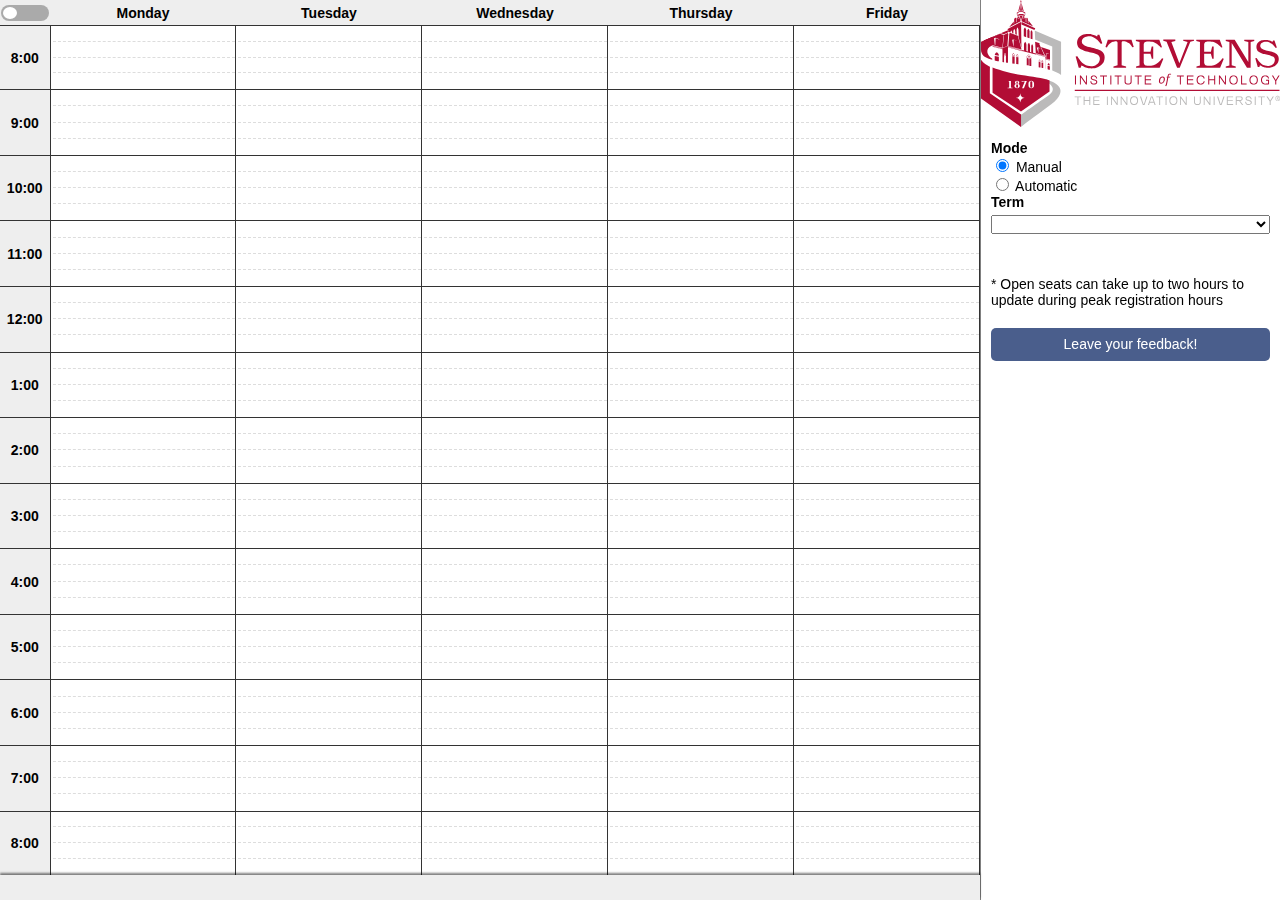
<file: index.html>
<!doctype html><meta charset=utf-8><meta name=description content="Course Scheduler for Stevens Institute of Technology. Create, save, share, and export all your schedule combinations."><script defer src="./min.js?v=0.11.3"></script><link rel=stylesheet href="style.min.css?v=0.11.3"><link rel=stylesheet href="style_dark.min.css?v=0.11.3"><div id=loading>Loading Pure Awesomeness...</div><div id=cors style=display:none></div><div id=main style=display:none><div class=left><div id=noSchedWrapper style=display:none><div id=noSchedAlign><div id=noSched><span>No schedules available without conflict.</span><br><span>Press Esc to de-select course, or enter Manual Mode.</span><br><span>Unlocking some sections might resolve the issue.</span></div></div></div><div id=weekTableHeadWrapper><table id=weekTableHead><thead><tr id=schedThead><th class=time><label id=switch><input onclick=change_style(this) type=checkbox id=styleSlider>
<span class="slider round"></span></label></table></div><div id=weekTableWrapper><table id=weekTable><tbody id=schedTbody></table></div></div><div class=rightWrapper><img id=logo style=width:100%><div class=right><span class=title>Mode</span><br><input id=Manual name=mode type=radio value=Manual onchange=app.fillSearch(this),app.autoConstruct(app.selected.concat(app.courses[app.course])).get(0),app.fillSchedule() checked> Manual<br><input id=Automatic name=mode type=radio value=Automatic onchange=app.fillSearch(this),app.autoConstruct(app.selected.concat(app.courses[app.course])).get(0),app.fillSchedule()> Automatic<br><div id=autoBar style=display:none style=width:100%><input id=Range oninput=app.fillSchedule(this) type=range min=0 max=0 style=width:66%>
<button id=nextButton style=width:30%;float:right></button></div><span class=title>Term</span>
<select onchange=app.changedTerm(!1,this) id=termSelect><option value selected hidden disabled></select><div id=coursesBox style=display:none><span class=title>Courses</span>
<input id=searchBox oninput=app.hideSearch() placeholder="Search for a course..." style=width:100%>
<select id=selectBox onchange="app.course===null?app.autoConstruct(app.selected).get(app.course_list_selection,!0):app.courses[app.course].locked=!1,app.fillSchedule()" size=25><option value selected disabled hidden>default</select>
<input id=closedCheck onclick=app.hideSearch(this),app.fillSchedule(this) type=checkbox> Closed<br><span id=escTip class=hint>*Press esc to cancel selection</span><br><br><div><span class=title>Total Credits:</span>
<span id=credits></span><br><br></div><span class=title>Notes:</span>
<textarea id=notes onkeyup=app.updateNotes(this)></textarea><div id=webWrapper style=display:none><span class=title>Web Classes</span><div class=selectedList id=web></div></div></div><div id=loadingCourses></div><br><br>* Open seats can take up to two hours to update during peak registration hours<div id=feedback></div></div></div><div class=footer><div id=saves></div><div class=floatRight><div id=marker-save class=option style=display:none onclick=app.save()>Save</div><div id=marker-discard class=option style=display:none onclick=app.discard()>Discard Changes</div><div id=marker-saveAsNew class=option style=display:none onclick=app.saveNew()>Save as New</div><div id=marker-delete class=option style=display:none onclick=app.deleteSchedule()>Delete</div><div id=marker-export class=option style=display:none onclick=app.showExport()>Export</div><div id=marker-new class=option style=display:none onclick=app.clear()>New</div></div></div><div id=export class=export style=display:none name=export onclick="window.event.target===this&&(this.style.display='none')"><div class=wrapper>Share link:<br><input id=export-link><br><br>Course List:<br><textarea id=export-text></textarea></div></div><div id=description class=description style=display:none name=description onclick="window.event.target===this&&(this.style.display='none')"><div class=wrapper><strong id=description-strong></strong><br><br><span id=description-fetch>Fetching description...</span>
<span id=description-show style=white-space:pre-wrap></span></div></div></div>
</file>
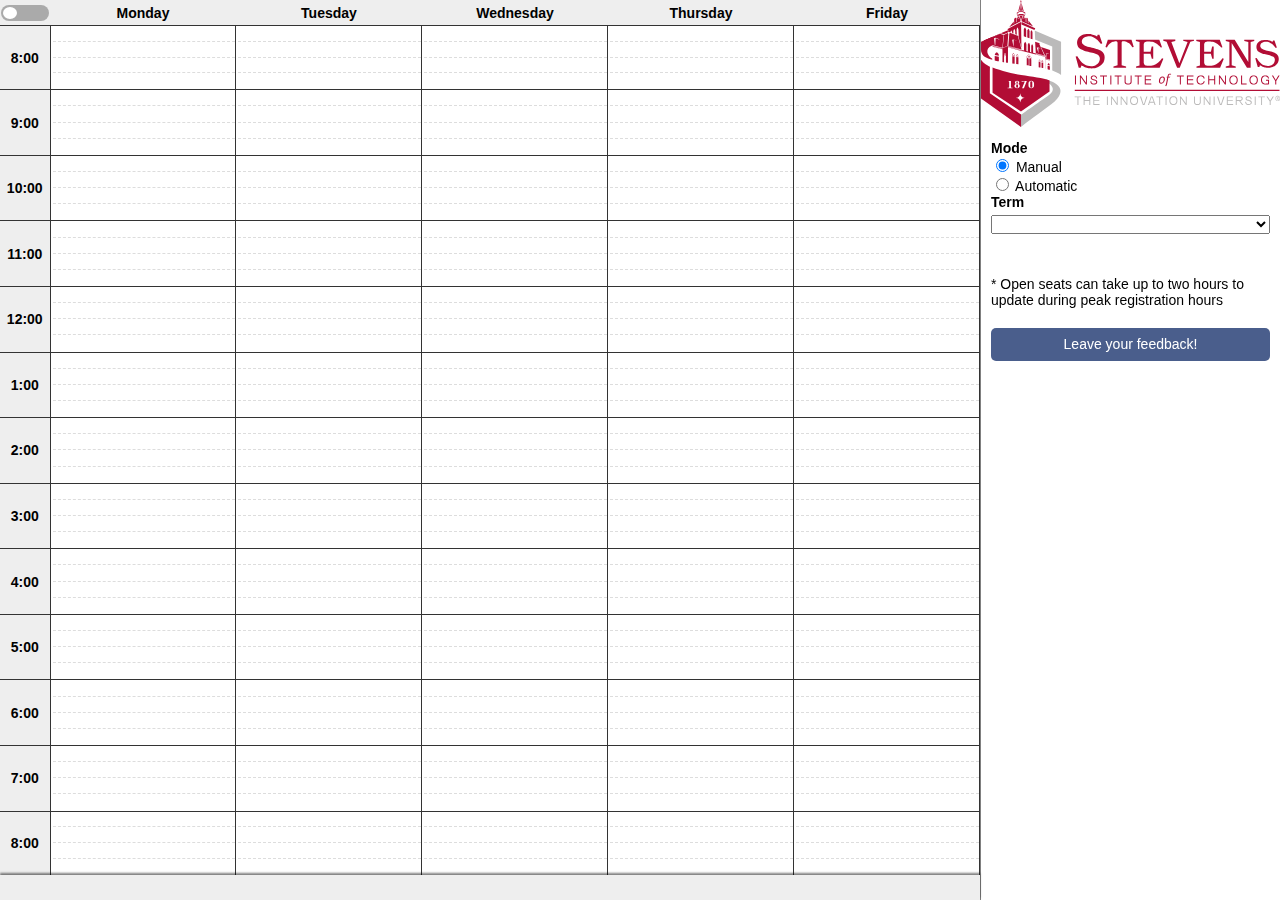
<file: index_source.html>
<!DOCTYPE html>
<html>
  <head>
	
    <meta charset="utf-8">
    <meta name="description" content="Course Scheduler for Stevens Institute of Technology. Create, save, share, and export all your schedule combinations.">
    <script defer type="text/javascript" src="./min.js?v=0.11.3" charset="utf-8"></script>
    
    <!-- minified into min.js
    <script defer type="text/javascript" src="./GA.js?v=0.8.1" charset="utf-8"></script>
    <script defer type="text/javascript" src="./config.js?v=0.8.1" charset="utf-8"></script>
    <script defer type="text/javascript" src="./index.js?v=0.8.1" charset="utf-8"></script>
    <script defer type="text/javascript" src="./librequests.js?v=0.8.1" charset="utf-8"></script>
    <script defer type="text/javascript" src="./init.js?v=0.8.1" charset="utf-8"></script>
    <script defer type="text/javascript" src="./apputil.js?v=0.8.1" charset="utf-8"></script>
    <script defer type="text/javascript" src="./UIschedule.js?v=0.8.1" charset="utf-8"></script>
    <script defer type="text/javascript" src="./UIright.js?v=0.8.1" charset="utf-8"></script>
    <script defer type="text/javascript" src="./UIsavebar.js?v=0.8.1" charset="utf-8"></script>
    <script defer type="text/javascript" src="./selectionLogic.js?v=0.8.1" charset="utf-8"></script>
    <script defer type="text/javascript" src="./mounted.js?v=0.8.1" charset="utf-8"></script>
    -->
    
    <link rel="stylesheet" href="style.min.css?v=0.11.3">
    <link rel="stylesheet" href="style_dark.min.css?v=0.11.3">
  </head>
  <body>
    <div id="loading">
      Loading Pure Awesomeness...
    </div>
    
    <div id="cors" style="display:none;">
      <!-- message is set in index.js -->
    </div>

    <div id="main" style="display:none;">
      <div class="left">
	<div id="noSchedWrapper" style="display:none;">
	  <div id="noSchedAlign">
	    <div id="noSched">
	      <span>No schedules available without conflict.</span>
	      <br>
	      <span>Press Esc to de-select course, or enter Manual Mode.</span>
	      <br>
	      <span>Unlocking some sections might resolve the issue.</span>
	    </div>
	  </div>
	</div>
	<div id="weekTableHeadWrapper">
	  <table id="weekTableHead">
            <thead>
              <tr id="schedThead">
		<th class="time">
		  <label id="switch">
		    <input onclick="change_style(this);" type="checkbox" id="styleSlider">
		    <span class="slider round"></span>
		  </label>
		</th>
		<!--
		    <th for="day in daylist(false)" text="day"></th>
		    -->
              </tr>
            </thead>
	  </table>
	</div>
	<div id="weekTableWrapper">
	  <table id="weekTable">
            <tbody id="schedTbody">
	      <!--
		  <tr for="hour in [8, 9, 10, 11, 12, 13, 14, 15, 16, 17, 18, 19, 20]">
		    <td text="((hour - 1) % 12 + 1) + ':00'" class="time"></td>
		    <td for="day in daylist(true)" class="block">
                      <div class="wrapper">
			<div class="wrapperInternal" data-hour="hour" data-day="day">
			</div>
			<div></div>                               
			<div></div>                               
                      </div>
		    </td>
		  </tr>
		  -->
            </tbody>
	  </table>
	</div>
      </div>

      <div class="rightWrapper">
	<img id="logo" style="width:100%"/> <!-- src is set in config.js -->
	<div class="right">
	  <span class="title">Mode</span>
	  <br>
	  <input id="Manual" name="mode" type="radio" value="Manual" onchange="app.fillSearch(this); app.autoConstruct(app.selected.concat(app.courses[app.course])).get(0); app.fillSchedule();" checked="checked"> Manual
	  <br>
	  <input id="Automatic" name="mode" type="radio" value="Automatic" onchange="app.fillSearch(this); app.autoConstruct(app.selected.concat(app.courses[app.course])).get(0); app.fillSchedule();"> Automatic
	  <br>
	  <div id="autoBar" style="display:none;" style="width: 100%;">
	    <input id="Range" oninput="app.fillSchedule(this);" type="range" min="0" max="0" style="width: 66%;">
	    <button id="nextButton" style="width: 30%;float: right;"></button>
	  </div>
	  <span class="title">Term</span>
	  <select onchange="app.changedTerm(false, this)" id="termSelect">
	    <option value="" selected hidden disabled></option>
	    <!--
		<option for="term in terms" value="term" text="term.title"></option>
		-->
	  </select>
	  <div id="coursesBox" style="display:none;">
            <span class="title">Courses</span>
            <input id="searchBox" oninput="app.hideSearch()" placeholder="Search for a course..." style="width: 100%;">
            <select id="selectBox" onchange="if(app.course===null){app.autoConstruct(app.selected).get(app.course_list_selection, true);}else{app.courses[app.course].locked=false;};app.fillSchedule();" size="25">
	      <option value="" selected disabled hidden>default</option>
	      <!-- options are filled in automatically -->
            </select>
            <input id="closedCheck" onclick="app.hideSearch(this); app.fillSchedule(this)" type="checkbox"> Closed
            <br>
            <span id="escTip" class="hint">*Press esc to cancel selection</span>
            
            <br><br>

	    <div>
              <span class="title">Total Credits:</span>
	      <span id="credits"></span><br><br>
	    </div>

	    
            <span class="title">Notes:</span>
	    <textarea id="notes" onkeyup="app.updateNotes(this);"></textarea>
	    
            <div id="webWrapper" style="display:none;">
              <span class="title">Web Classes</span>
              <div class="selectedList" id="web">
		<!-- autofilled in fillSchedule
		     <div for="c in webclasses(selected.concat(courses[course]))" @dblClick="click(c)" :class="{selected: c != courses[course] }">
		       {data...}
		     </div>
		     -->
	      </div>
	    </div>
	  </div>
	  <div id="loadingCourses"></div>

	  <br><br>

	  * Open seats can take up to two hours to update during peak registration hours

	  <div id="feedback"></div>

	</div>
      </div>

      <div class="footer">
	<div id="saves">
	</div>
	<div class="floatRight">
	  <div id="marker-save" class="option" style="display:none;" onclick="app.save();">
	    Save
	  </div>
	  <div id="marker-discard" class="option " style="display:none;" onclick="app.discard();">
	    Discard Changes
	  </div>
	  <div id="marker-saveAsNew" class="option " style="display:none;" onclick="app.saveNew();">
	    Save as New
	  </div>
	  <div id="marker-delete" class="option " style="display:none;" onclick="app.deleteSchedule();">
	    Delete
	  </div>
	  <div id="marker-export" class="option " style="display:none;" onclick="app.showExport();">
	    Export
	  </div>
	  <div id="marker-new" class="option " style="display:none;" onclick="app.clear();">
	    New
	  </div>
	</div>
      </div>
      
      <div id="export" class="export " style="display:none;" name="export" onclick="if(window.event.target === this){this.style.display = 'none';}">
	<div class="wrapper">
	  Share link:<br>
	  <input type="text" id="export-link"><br><br>
	  Course List:<br>
	  <textarea id="export-text"></textarea>
	</div>
      </div>
      
      <div id="description" class="description " style="display:none;" name="description" onclick="if(window.event.target === this){this.style.display = 'none';}">
	<div class="wrapper">
	  <strong id="description-strong"></strong><br><br>
	  <span id="description-fetch">Fetching description...</span>
	  <span id="description-show" style="white-space: pre-wrap;"></span>
	</div>
      </div>
    </div>
  </body>

</html>
</file>
<file: style.min.css>
body{font-family:Arial,Helvetica,sans-serif;font-size:14px}*{box-sizing:border-box;-moz-box-sizing:border-box;-webkit-box-sizing:border-box}#loading{text-align:center;margin-top:30px;font-size:18px;color:#333}#notes{width:100%;resize:none;overflow:hidden;min-height:50px}.footer{position:fixed;right:300px;bottom:0;left:0;background:#eee;box-shadow:0 -2px 2px rgba(0,0,0,.5);min-height:25px}.left{right:300px;position:fixed;top:0;left:0;bottom:25px}.rightWrapper{border-left:1px solid gray;overflow:hidden;height:100%;width:300px;right:0;top:0;position:fixed}.right{padding:10px;height:100%;width:100%;overflow:auto}.right select{display:inline-block;width:100%;margin-bottom:10px;margin-top:5px}.searchbar{width:100%;margin-top:5px}#weekTableHead{width:100%;height:auto;table-layout:fixed;top:0;bottom:0;border-collapse:collapse;min-width:500px;overflow:hidden}#weekTableWrapper{overflow-y:auto;position:absolute;bottom:0;top:26px}#weekTable{width:100%;height:100%;table-layout:fixed;top:0;bottom:0;border-collapse:collapse;min-height:800px;min-width:500px}#weekTableHeadWrapper{border-bottom:1px solid #333}table tbody tr{border-top:1px solid #333}table tbody tr:first-child{border-top:0}table tbody td{border-right:1px solid #333}table .time{width:50px;background:#eee;text-align:center;font-weight:bold}#schedThead{background:#eee;text-align:center;font-weight:bold;height:25px}table .block{padding:0;vertical-align:top;position:relative}table .block .wrapper{position:absolute;height:100%;right:0;left:2px}table .block .wrapper>div{height:25%;border-bottom:1px dashed #ddd;width:100%}table .item{position:absolute;background:rgba(47,130,224,0.4);z-index:3;width:99%;padding:2px;overflow:hidden;font-size:11px;border:1px solid #000;cursor:pointer}table .item.selected{background:rgba(47,224,82,0.8);z-index:1}table .item.selected.hovering{background:rgba(222,104,73,0.8);z-index:4}.closedAlign{display:flex;justify-content:center;align-items:center;position:absolute;width:100%;height:100%;top:0;left:0;background-color:#FFFD}table .closedMsg{text-align:center;font-weight:bold}.autoLock{background-color:white;border:1px solid black;position:absolute;right:1%;cursor:pointer;-webkit-user-select:none;-moz-user-select:none;-ms-user-select:none;user-select:none;z-index:2}.autoLock.hovering{z-index:5}.selectedList{border:1px solid #ccc;margin-top:5px}.selectedList div{background:rgba(47,130,224,.4);padding:3px;margin:3px;font-size:11px;cursor:pointer}.selectedList div.selected{background:rgba(47,224,82,.8)}.selectedList div.selected:hover{background:rgba(222,104,73,0.8)}.footer .option{line-height:17px;padding:0 5px;background:#aaa;margin:4px 2px;border-radius:5px;display:inline-block;cursor:pointer;font-size:11px}.footer .option.selected{background:rgba(47,224,82,.8)}.footer .floatRight{float:right;display:inline-block}#saves{float:left;position:relative}.hint{float:right;font-size:11px}#heeduser_wb{color:#fff;text-decoration:none;border-radius:5px;display:inline-block;padding:5px;background:#4a5e8c;width:100%;text-align:center;line-height:23px;margin-top:20px}.title{font-weight:bold}.link{border-bottom:1px solid grey;cursor:pointer}.link:hover{text-decoration:underline}#heeduser_wb:hover{background:#ccc}.export,.description{position:fixed;top:0;left:0;background:rgba(0,0,0,.5);height:100%;width:100%}.export .wrapper,.description .wrapper{position:fixed;left:50%;top:50%;margin-left:-200px;margin-top:-150px;width:400px;height:300px;border-radius:5px;background:#fff;padding:15px}.export .wrapper,.description .wrapper{top:30px;margin-top:0;height:auto}.export input{width:100%}.export textarea{height:200px;width:100%}#noSchedWrapper{position:absolute;padding-left:50px;padding-top:26px;height:100%;width:100%}#noSchedAlign{background-color:#eeea;height:100%;width:100%;display:flex;justify-content:center;align-items:center}#noSched{border-radius:100px;z-index:6;background:#ddd;width:400px;text-align:center}#switch{position:relative;display:inline-block;width:100%;height:100%}#switch input{opacity:0;width:0;height:0}.slider{position:absolute;cursor:pointer;top:0;left:0;right:0;bottom:0;background-color:#aaa;-webkit-transition:.4s;transition:.4s;border-radius:34px}.slider:before{position:absolute;content:"";width:14px;left:2px;bottom:2px;top:2px;background-color:white;-webkit-transition:.4s;transition:.4s;border-radius:50%}input:checked+.slider{background-color:#333}input:focus+.slider{box-shadow:0 0 1px #333}input:checked+.slider:before{-webkit-transform:translateX(30px);-ms-transform:translateX(30px);transform:translateX(30px)}
</file>
<file: style_dark.min.css>
body{background:black}#loading{color:#f6f3e8}*{color:#f6f3e8}.footer{background:#333;box-shadow:0 -2px 2px rgba(0,0,0,.5)}.right{background:black}.rightWrapper{border-left:0}.left{background:black}#weekTable>thead,#weekTable .time{color:#f6f3e8}#weekTableHeadWrapper{border-bottom:1px solid #888}table tbody tr{border-top:1px solid #656565}table tbody tr:first-child{border-top:0}table tbody td{border-right:1px solid #656565}table .time{background:#282828}#schedThead{background:#282828}table .block .wrapper>div{border-bottom:1px dashed #656565}table .item{border:1px solid #f8f8f2;color:#e7f6da}.closedAlign{background-color:#0008}.selectedList div,table .item{background:#2f82e0b5}.autoLock{background-color:#555;border:1px solid #f8f8f2}.footer .option.selected,.selectedList div.selected,table .item.selected{background:#95e454b5}table .item.selected.hovering,.selectedList div.selected:hover{background:#e5786db5}.selectedList{border:1px solid #ccc}.footer .option{background:#555}.link{border-bottom:2px solid grey}.export,.description{background:#222}.export .wrapper,.description .wrapper{background:#555}.export textarea,.export input,.right select:not(#termSelect),#searchBox,#selectBox>option,#notes,#nextButton,select{background:#242424;color:#f6f3e8}#termSelect,#termSelect>option{background:#242424;color:#f6f3e8}.title{color:#cae682}#noSchedAlign{background-color:#555a}#noSched{background-color:#242424}.slider:before{background-color:#f8f8f2}input:checked+.slider{background-color:#555}textarea
</file>
